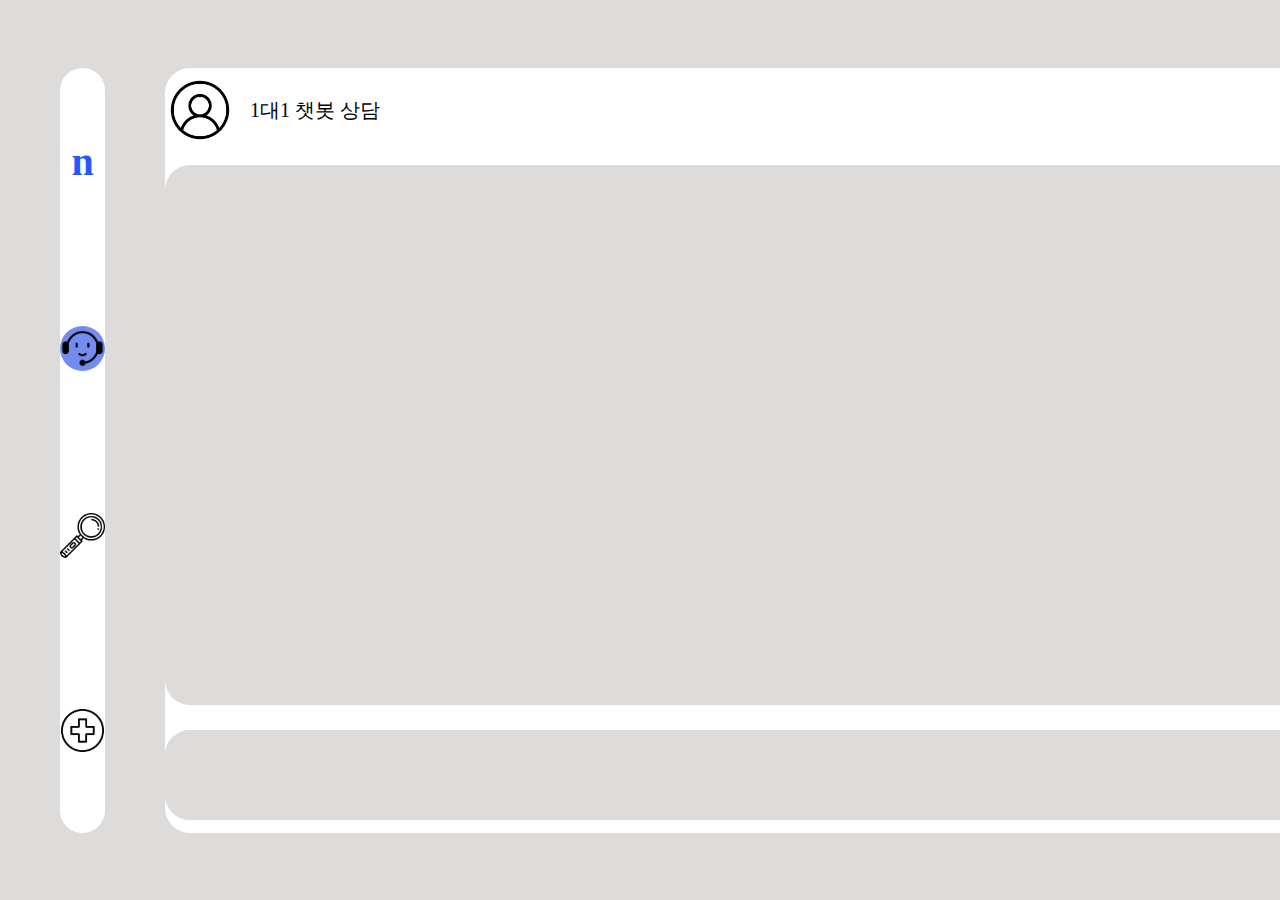
<file: Chatbot.html>
<!DOCTYPE html>
<html lang="kr">
<head>
    <meta charset="UTF-8">
    <meta name="viewport" content="width=device-width, initial-scale=1.0">
    <title>Document</title>
    <link rel="stylesheet" href="css/Chatbot.css">
</head>
<body>
    <div class="content">
        <div class="left">
            <div class="nav"><a href="main.html"><strong>n</strong></a></div>
            <img src="img/Chatbot.png" alt="My Image" class="img1">
            <a href="Chatbot.html"><img src="img/Magnifier.png" alt="My Image" class="img2"></a>
            <a href="map.html"><img src="img/hospital.png" alt="My Image" class="img3"></a>
        </div>
    <div class="chatwindow">
        <div class="Chabot"><img src="img/People.png" alt="My Image" class="sos">
         <p>1대1 챗봇 상담</p></div>

         <div class="square"></div>

         <div class="square1">
        <input type="serach">
         </div>
         

    </div>

    </div>
    
</body>
</html>
</file>
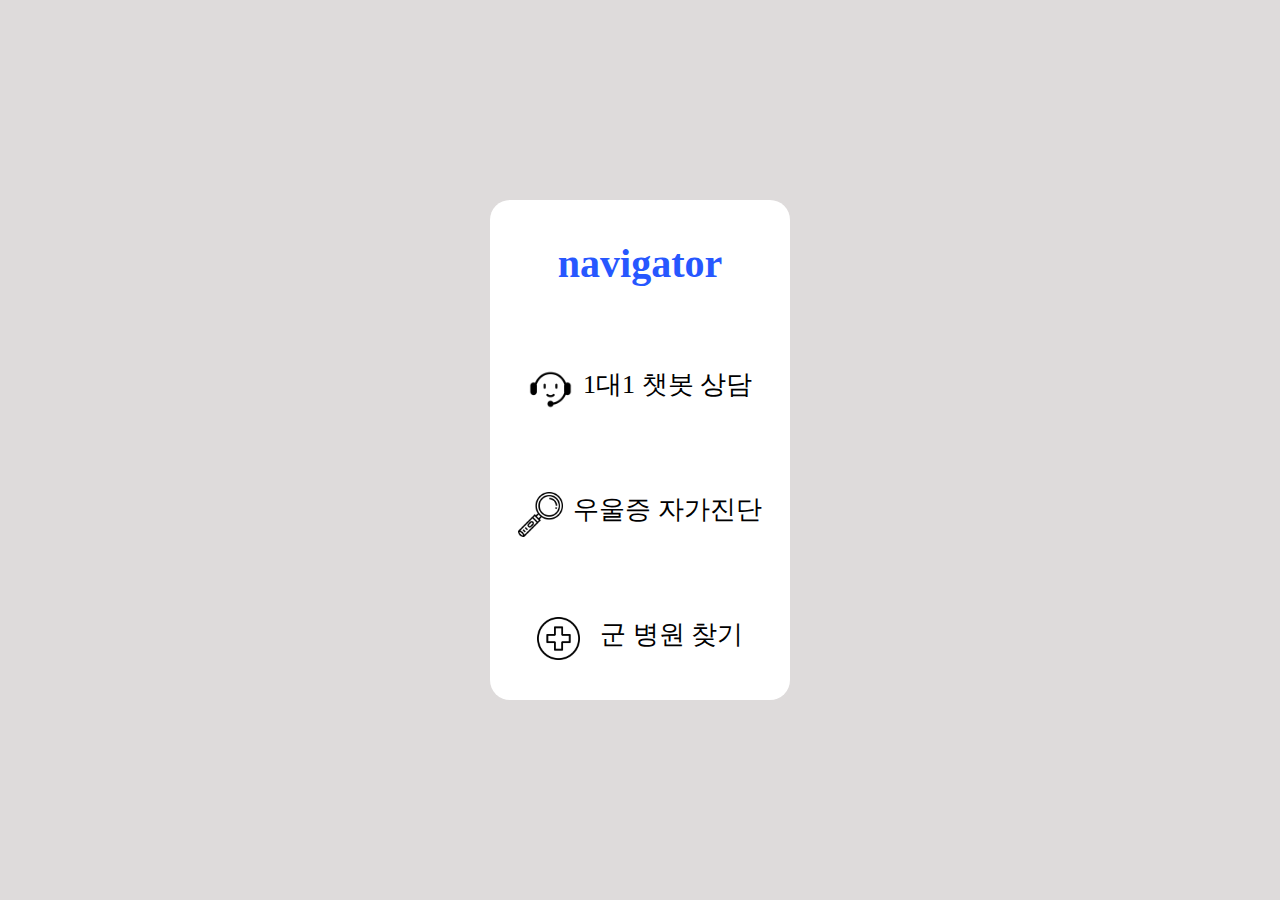
<file: main.html>
<!DOCTYPE html>
<head>
    <meta charset="UTF-8">
    <title>main</title>
    <link rel="stylesheet" href="css/common.css">
</head>
<body>
    <div class="content">   

        <div class="mid">
            <strong>navigator</strong>
            <div class="bot1">
                <img src="img/Chatbot.png" alt="My Image" class="img1">
                <div class="ovo1"><a href="Chatbot.html">1대1 챗봇 상담</a></div>
            </div>
            <div class="bot2">
                <img src="img/Magnifier.png" alt="My Image" class="img2">
                <div class="ovo2"><a href="">우울증 자가진단</a></div>
            </div>
            
            <div class="bot3">
                <img src="img/hospital.png" alt="My Image" class="img3">
                <div class="ovo3"><a href="map.html">군 병원 찾기</a>
            </div>
        </div>

    </div>
</body>
</html>
</file>
<file: css/Chatbot.css>
* {
    margin: 0;
    padding: 0;
}


.content{
    display: flex;
    background-color: #DEDBDB;
    width: 100%;
    height: 100vh;
    align-items: center;
    
}


.left{
    display: flex;
    flex-direction: column;
    align-items: center;
    width: 25vh;
    height: 85vh;
    background-color: white;
    color: #2757FF;
    font-size: 40px;
    justify-content: space-around;
    border-radius:25px;
    margin: 60px;
}


.chatwindow{
    width: 300vh;
    display: flex;
    background-color: white;
    margin: 0 auto;
    height: 85vh;
    border-radius:25px;
    flex-direction: column;
    justify-content: space-around;
    align-items: center;
    
}

.chatwindow

.Chabot{
   display: flex;
   height: 60px;
   background-color: rgb(255, 255, 255);
   width: 160vh;
   border-radius:25px;
   align-items: center;
   font-size: 20px;
   
}


.sos{
    width: 70px;
    margin-right: 15px;
}

.square{
    width: 160vh;
    height: 60vh;
    background-color: #DEDBDB;
    display: flex;
    border-radius:25px;
}


.square1{
    width: 160vh;
    height: 10vh;
    background-color: #DEDBDB;
    display: flex;
    border-radius:25px;
}


input{
    background-color: #DEDBDB;
    width: 160vh;
    border-radius:25px;
    border: white;
    outline: none;
    font-size: 23px;
}

a {
    text-decoration: none;
}


.nav > a {
    color: #2757FF;

}












.img1{

    width: 45px;
    background-color: #728def;
    border-radius:100px;
}
.img2{
   
    width: 45px;
}
.img3{
    /* margin-left: 10px; */
    width: 43px;
}
</file>
<file: css/common.css>
*{ 
    margin: 0;
    padding: 0;
}


.content{
    background-color: #DEDBDB;
    width: 100vw;
    height: 100vh;
    display: flex;
    justify-content: center;
    align-items: center;
}

.mid{
    display: flex;
    flex-direction: column;
    width: 300px;
    height: 500px;
    background-color: white;
    align-items: center;
    justify-content: space-around;
    border-radius:20px;
    font-size: 26px;
}

strong{
    color: #2757FF;
    font-size: 40px;
}
.bot1{
    display: flex;
}

.bot2{
    display: flex;
}

.bot3{
    display: flex;
}

.img1{
    margin-right: 10px;
    width: 45px;
}
.img2{
    margin-right: 10px;
    width: 45px;
}
.img3{
    margin-right: 20px;
    width: 43px;
}

a {
    text-decoration: none;
}



.ovo1 > a {
    color: black;

}

.ovo2 > a {
    color: black;
}

.ovo3 > a {
    color: black;
}
</file>
